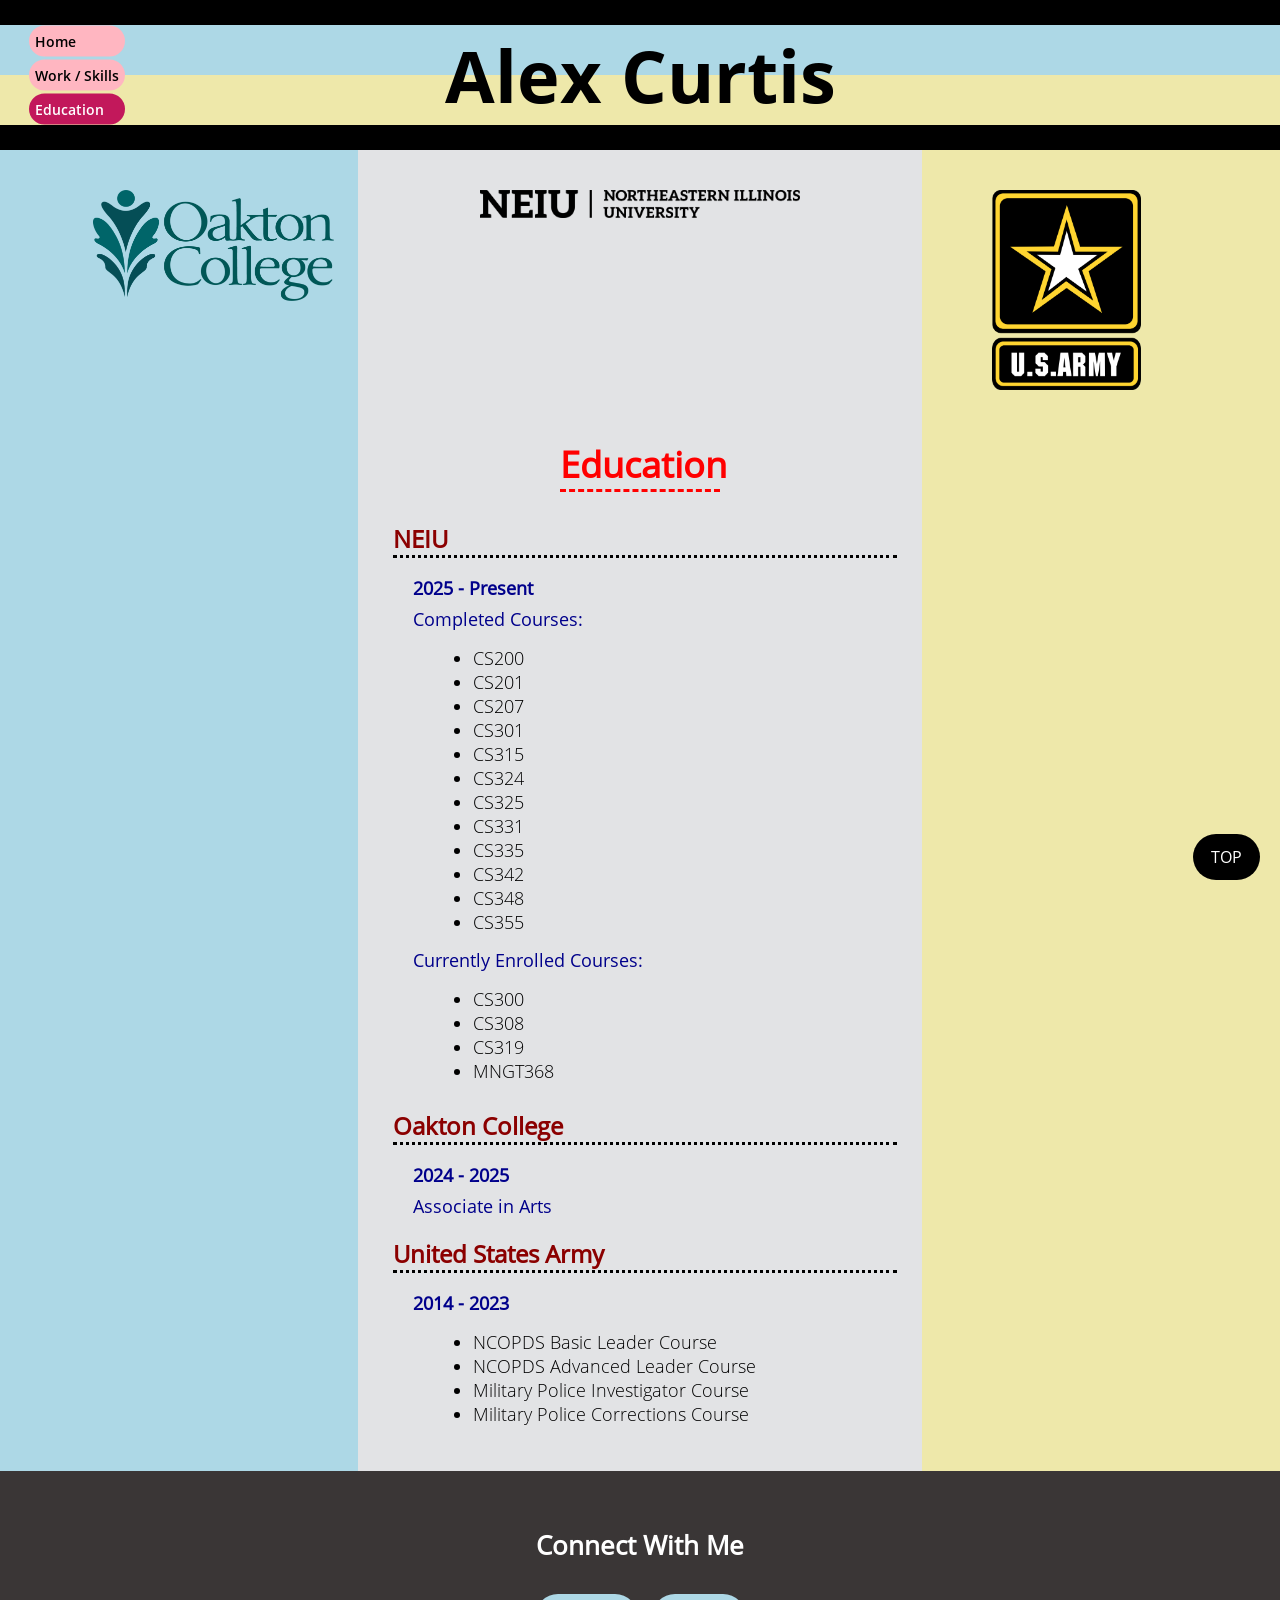
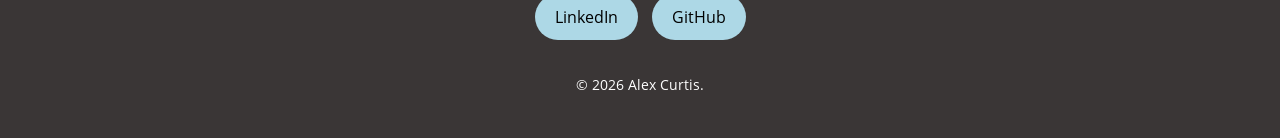
<file: CS300_Client-Side-Web-Development/AlexCurtis-WebPage/education.html>
<html>
	<head>
		<title>Alex Curtis - HW Personal Education</title>
		<link rel="shortcut icon" href="images/favicon.ico">
		<link rel="stylesheet" href="css/styles.css">
		<link rel="stylesheet" href="css/fonts.css">

		<meta name="description" content="Alex Curtis Personal Homepage Assignment">

		<meta name="keywords" content="html, css, web development, neiu, Alex Curtis">
	</head>
    <body class="educationPage">
        <header id="top">
            <div class="stripeBlack"></div>
            <div class="stripe blue"></div>
            <div class="stripe yellow"></div>
            <div class="stripeBlack"></div>
            
            <h1>Alex Curtis</h1>
            <nav>
                <a href="home.html">Home</a>
                <a href="work.html">Work / Skills</a>
                <a class="active" href="education.html">Education</a>
            </nav>

        </header>
        <section id="logos">
            <div class="logo logo1">
                <img src="images/okaton.png" alt="Oakton College Logo">
            </div>
            <div class="logo logo3">
                <img src="images/neiu.png" alt="NEIU Logo">
            </div>
            <div class="logo logo3">
                <img src="images/army.png" alt="Army Logo">
            </div>
        </section>
        <div id="threeColor">
            <div id="rightColor">
                <main id="middleContent">

                    <section id="about">
                        <h2>Education</h2>
                        <h3>NEIU</h3>
                        <p><Strong>2025 - Present</strong></p>
                        <p>Completed Courses:</p>
                        <ul>
                            <li>CS200</li>
                            <li>CS201</li>
                            <li>CS207</li>
                            <li>CS301</li>
                            <li>CS315</li>
                            <li>CS324</li>
                            <li>CS325</li>
                            <li>CS331</li>
                            <li>CS335</li>
                            <li>CS342</li>
                            <li>CS348</li>
                            <li>CS355</li>
                        </ul>
                        <p>Currently Enrolled Courses:</p>
                        <ul>
                            <li>CS300</li>
                            <li>CS308</li>
                            <li>CS319</li>
                            <li>MNGT368</li>
                        </ul>

                        <h3>Oakton College</h3>
                        <p><strong>2024 - 2025</strong></p>
                        <p>Associate in Arts</p>

                        <h3>United States Army</h3>
                        <p><strong>2014 - 2023</strong></p>
                        <ul>
                            <li>NCOPDS Basic Leader Course</li>
                            <li>NCOPDS Advanced Leader Course</li>
                            <li>Military Police Investigator Course</li>
                            <li>Military Police Corrections Course</li>
                        </ul>








                        
                    </section>

                </main>
            </div>
        </div>
        <footer>
            <h3>Connect With Me</h3>

            <div id="socialLinks">
                <a href="https://www.linkedin.com/in/alex-curtis-703b19138/">LinkedIn</a>
                <a href="https://github.com/acurtis-cs">GitHub</a>
            </div>

            <p>&copy; 2026 Alex Curtis.</p>

        </footer>
        <div id="scrollBtn">
			<a href="#top">TOP</a>
		</div>


    </body>







</html>
</file>
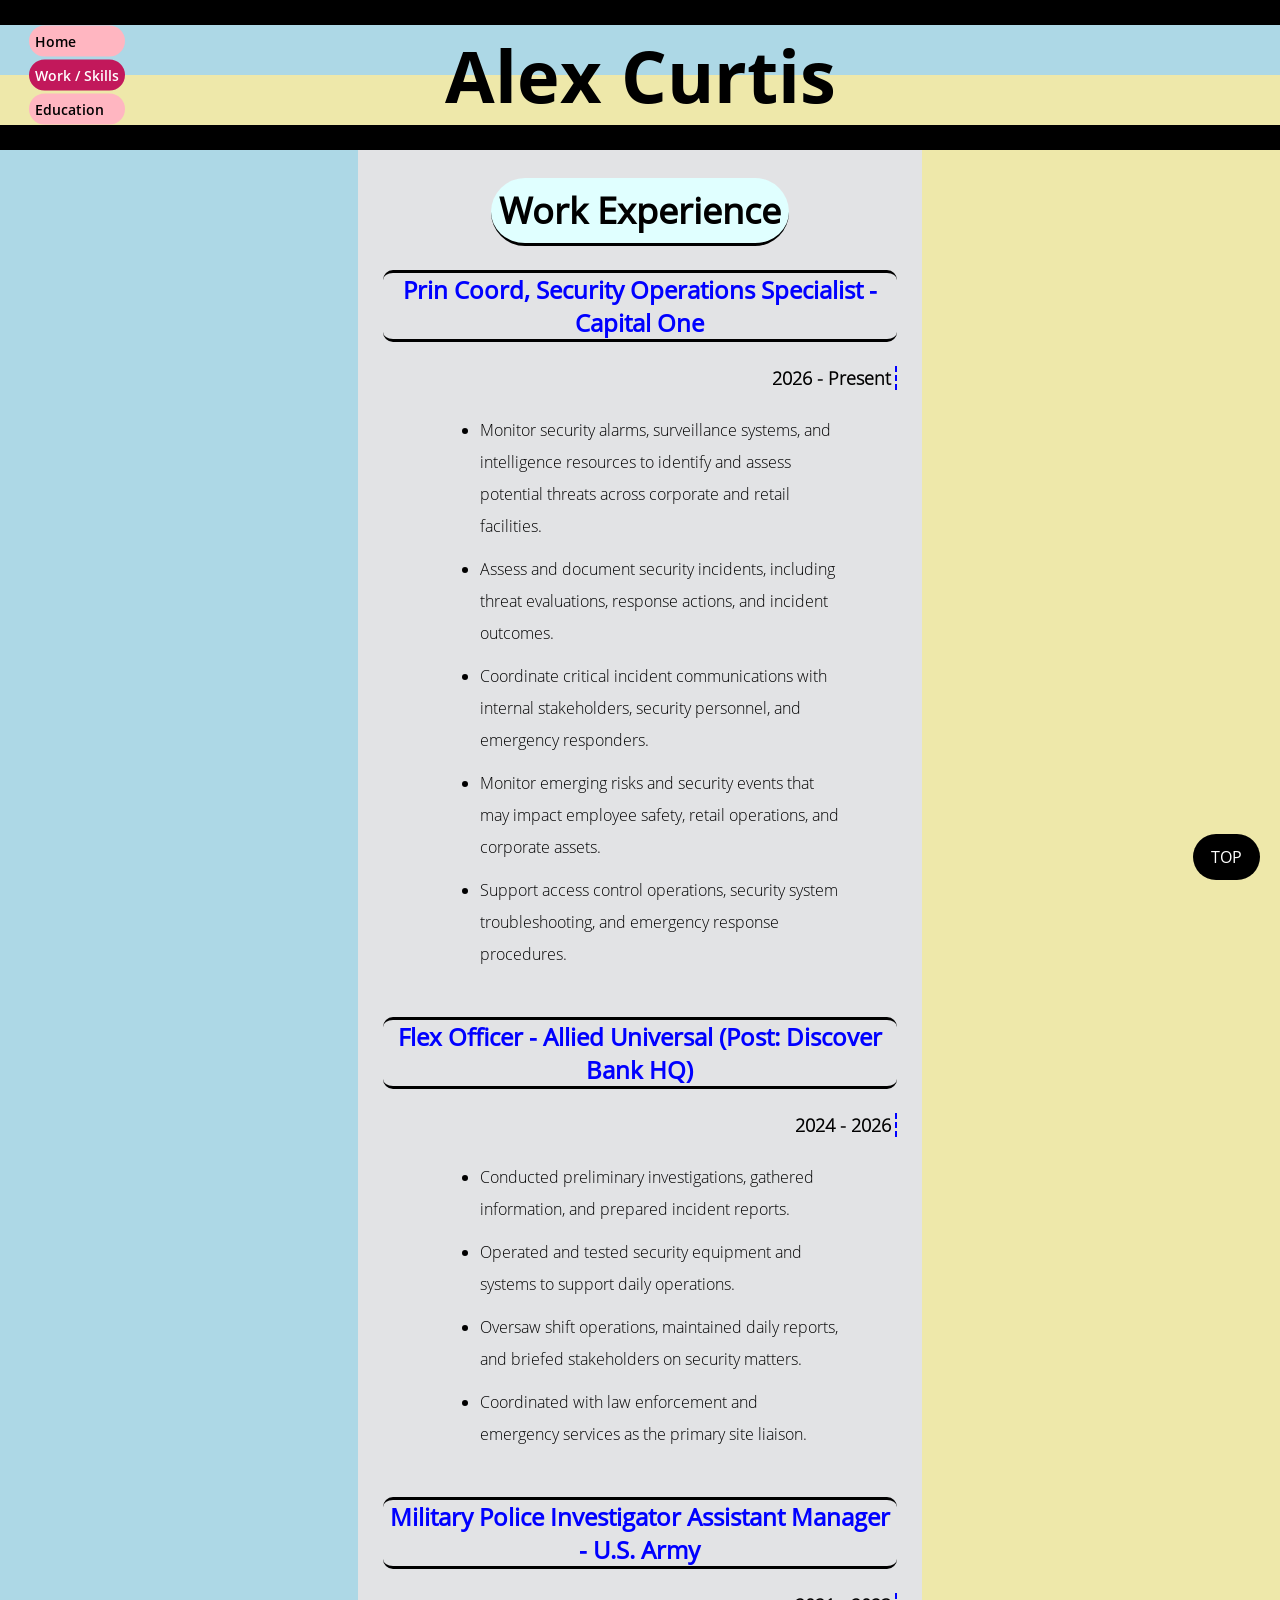
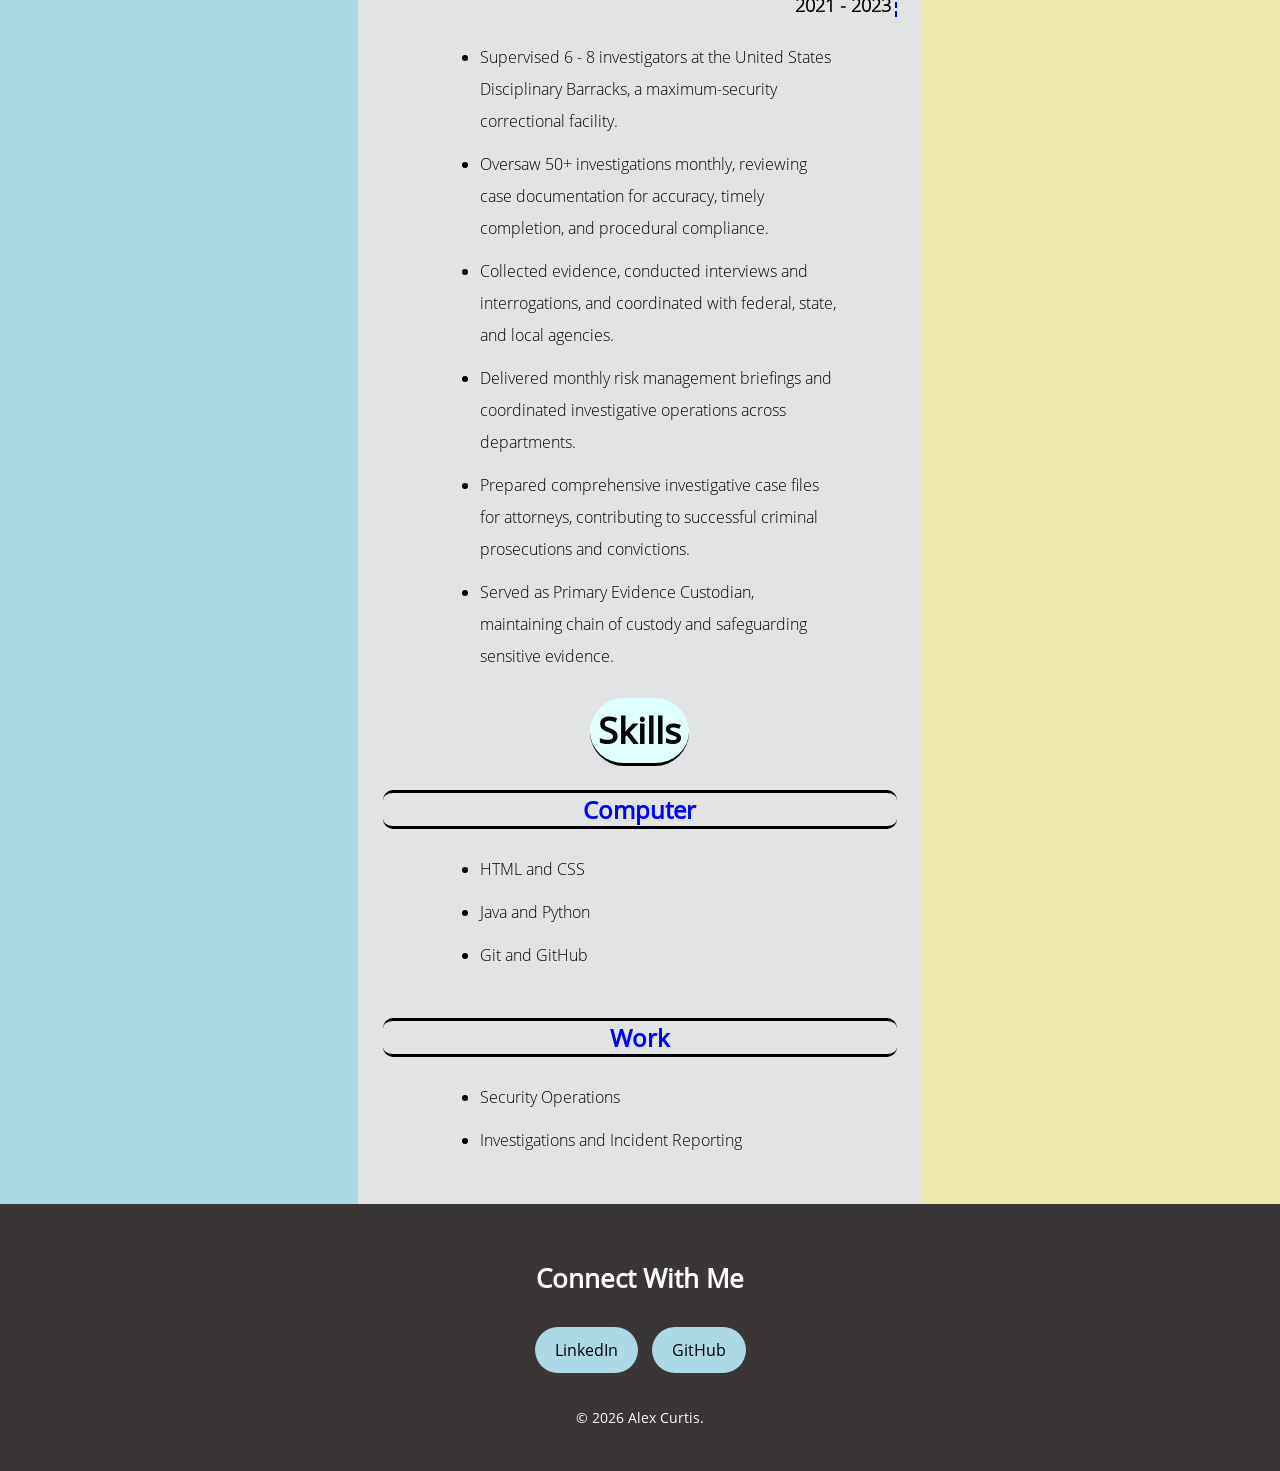
<file: CS300_Client-Side-Web-Development/AlexCurtis-WebPage/work.html>
<html>
	<head>
		<title>Alex Curtis - HW Personal Homepage</title>
		<link rel="shortcut icon" href="images/favicon.ico">
		<link rel="stylesheet" href="css/styles.css">
		<link rel="stylesheet" href="css/fonts.css">

		<meta name="description" content="Alex Curtis Personal Homepage Assignment">

		<meta name="keywords" content="html, css, web development, neiu, Alex Curtis">
	</head>
    <body class="workPage">
        <header id="top">
            <div class="stripeBlack"></div>
            <div class="stripe blue"></div>
            <div class="stripe yellow"></div>
            <div class="stripeBlack"></div>
            
            <h1>Alex Curtis</h1>
            <nav>
                <a href="home.html">Home</a>
                <a class="active" href="work.html">Work / Skills</a>
                <a href="education.html">Education</a>
            </nav>

        </header>
        <div id="threeColor">
            <div id="rightColor">
                <main id="middleContent">

                    <section id="about">
                        <h2>Work Experience</h2>
                        <h3>Prin Coord, Security Operations Specialist - Capital One</h3>
                        <h4>2026 - Present</h4>
                        <ul>
                            <li>Monitor security alarms, surveillance systems, and intelligence resources to identify and assess potential threats across corporate and retail facilities.</li>
                            <li>Assess and document security incidents, including threat evaluations, response actions, and incident outcomes.</li>
                            <li>Coordinate critical incident communications with internal stakeholders, security personnel, and emergency responders.</li>
                            <li>Monitor emerging risks and security events that may impact employee safety, retail operations, and corporate assets.</li>
                            <li>Support access control operations, security system troubleshooting, and emergency response procedures.</li>
                        </ul>

                        <h3>Flex Officer - Allied Universal (Post: Discover Bank HQ)</h3>
                        <h4>2024 - 2026</h4>
                        <ul>
                            <li>Conducted preliminary investigations, gathered information, and prepared incident reports.</li>
                            <li>Operated and tested security equipment and systems to support daily operations.</li>
                            <li>Oversaw shift operations, maintained daily reports, and briefed stakeholders on security matters.</li>
                            <li>Coordinated with law enforcement and emergency services as the primary site liaison.</li>
                        </ul>
                       
                        
                        <h3>Military Police Investigator Assistant Manager - U.S. Army</h3>
                        <h4>2021 - 2023</h4>
                        <ul>
                            <li>Supervised 6 - 8 investigators at the United States Disciplinary Barracks, a maximum-security correctional facility.</li>
                            <li>Oversaw 50+ investigations monthly, reviewing case documentation for accuracy, timely completion, and procedural compliance.</li>
                            <li>Collected evidence, conducted interviews and interrogations, and coordinated with federal, state, and local agencies.</li>
                            <li>Delivered monthly risk management briefings and coordinated investigative operations across departments.</li>
                            <li>Prepared comprehensive investigative case files for attorneys, contributing to successful criminal prosecutions and convictions.</li>
                            <li>Served as Primary Evidence Custodian, maintaining chain of custody and safeguarding sensitive evidence.</li>
                        </ul>

                        <h2>Skills</h2>
                        <h3>Computer</h3>
                            <ul>
                                <li>HTML and CSS</li>
                                <li>Java and Python</li>
                                <li>Git and GitHub</li>
                            </ul>

                        <h3>Work</h3>
                            <ul>
                                <li>Security Operations</li>
                                <li>Investigations and Incident Reporting</li>
                            </ul>
  
                    </section>

                </main>
            </div>
        </div>
        <footer>
            <h3>Connect With Me</h3>

            <div id="socialLinks">
                <a href="https://www.linkedin.com/in/alex-curtis-703b19138/">LinkedIn</a>
                <a href="https://github.com/acurtis-cs">GitHub</a>
            </div>

            <p>&copy; 2026 Alex Curtis.</p>

        </footer>
        <div id="scrollBtn">
			<a href="#top">TOP</a>
		</div>


    </body>







</html>
</file>
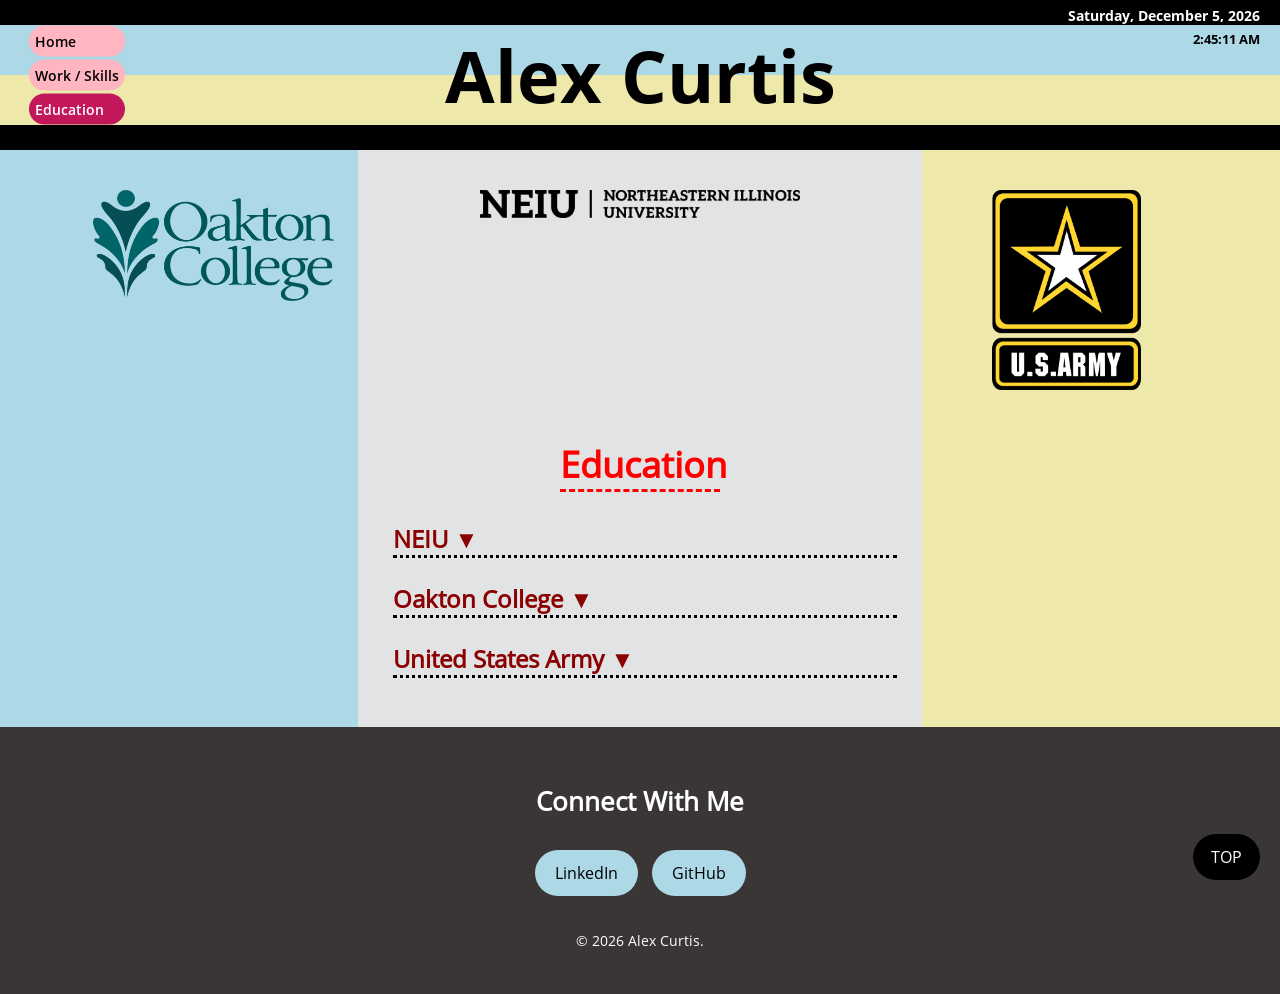
<file: CS300_Client-Side-Web-Development/AlexCurtis-WebPage_JS/education.html>
<html>
	<head>
		<title>Alex Curtis - HW Personal Education JS</title>
		<link rel="shortcut icon" href="images/favicon.ico">
		<link rel="stylesheet" href="css/styles.css">
		<link rel="stylesheet" href="css/fonts.css">

		<meta name="description" content="Alex Curtis Personal Homepage with JavaScript Assignment">

		<meta name="keywords" content="html, css, web development, neiu, Alex Curtis">
	</head>
    <body class="educationPage">
        <header id="top">
            <div class="stripeBlack"></div>
            <div class="stripe blue"></div>
            <div class="stripe yellow"></div>
            <div class="stripeBlack"></div>
            
            <h1>Alex Curtis</h1>
            <nav>
                <a href="home.html">Home</a>
                <a href="work.html">Work / Skills</a>
                <a class="active" href="education.html">Education</a>
            </nav>

            <div id="dateTime">
                <div id="date"></div>
                <div id="time"></div>
            </div>

        </header>
        <section id="logos">
            <div class="logo logo1">
                <img src="images/okaton.png" alt="Oakton College Logo">
            </div>
            <div class="logo logo3">
                <img src="images/neiu.png" alt="NEIU Logo">
            </div>
            <div class="logo logo3">
                <img src="images/army.png" alt="Army Logo">
            </div>
        </section>
        <div id="threeColor">
            <div id="rightColor">
                <main id="middleContent">

                    <section id="about">
                        <h2>Education</h2>
                        <h3 class="clickTitle">NEIU ▼</h3>
                        <div class="hiddenInfo">
                            <p><Strong>2025 - Present</strong></p>
                            <p>Completed Courses:</p>
                            <ul>
                                <li>CS200</li>
                                <li>CS201</li>
                                <li>CS207</li>
                                <li>CS301</li>
                                <li>CS315</li>
                                <li>CS324</li>
                                <li>CS325</li>
                                <li>CS331</li>
                                <li>CS335</li>
                                <li>CS342</li>
                                <li>CS348</li>
                                <li>CS355</li>
                            </ul>
                            <p>Currently Enrolled Courses:</p>
                            <ul>
                                <li>CS300</li>
                                <li>CS308</li>
                                <li>CS319</li>
                                <li>MNGT368</li>
                            </ul>
                        </div>

                        <h3 class="clickTitle">Oakton College ▼</h3>
                        <div class="hiddenInfo">
                            <p><strong>2024 - 2025</strong></p>
                            <p>Associate in Arts</p>
                        </div>

                        <h3 class="clickTitle">United States Army ▼</h3>
                        <div class="hiddenInfo">
                            <p><strong>2014 - 2023</strong></p>
                            <ul>
                                <li>NCOPDS Basic Leader Course</li>
                                <li>NCOPDS Advanced Leader Course</li>
                                <li>Military Police Investigator Course</li>
                                <li>Military Police Corrections Course</li>
                            </ul>
                        </div>







                        
                    </section>

                </main>
            </div>
        </div>
        <footer>
            <h3>Connect With Me</h3>

            <div id="socialLinks">
                <a href="https://www.linkedin.com/in/alex-curtis-703b19138/">LinkedIn</a>
                <a href="https://github.com/acurtis-cs">GitHub</a>
            </div>

            <p>&copy; 2026 Alex Curtis.</p>

        </footer>
        <div id="scrollBtn">
			<a href="#top">TOP</a>
		</div>

        <script src="https://ajax.googleapis.com/ajax/libs/jquery/3.4.1/jquery.min.js"></script>
        <script src="scripts/scripts.js"></script>


    </body>







</html>
</file>
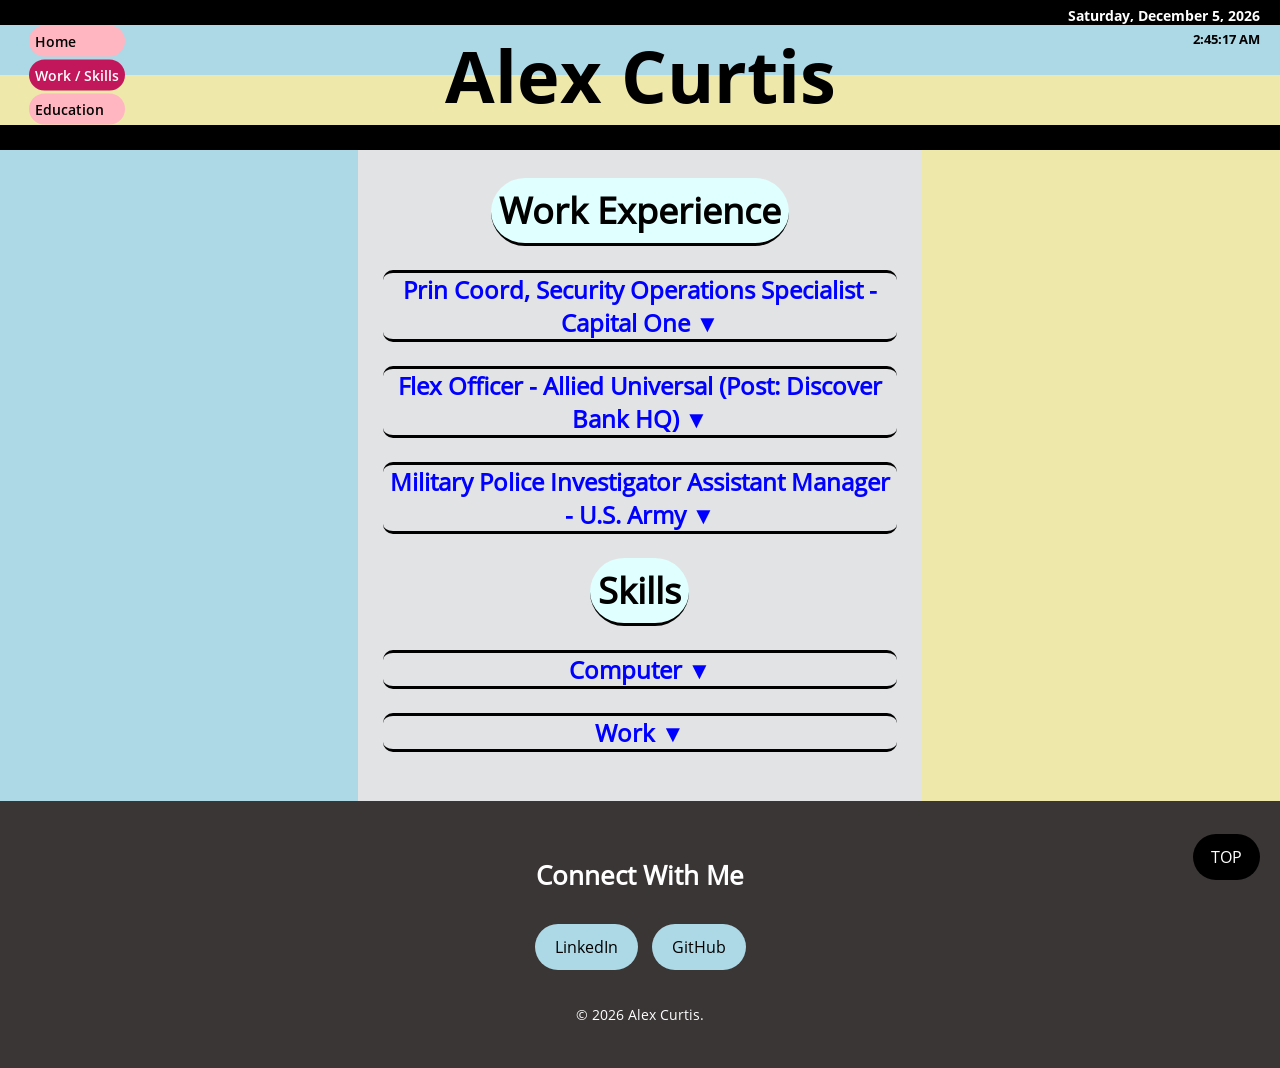
<file: CS300_Client-Side-Web-Development/AlexCurtis-WebPage_JS/work.html>
<html>
	<head>
		<title>Alex Curtis - HW Personal Work JS</title>
		<link rel="shortcut icon" href="images/favicon.ico">
		<link rel="stylesheet" href="css/styles.css">
		<link rel="stylesheet" href="css/fonts.css">

		<meta name="description" content="Alex Curtis Personal Homepage with JavaScript Assignment">

		<meta name="keywords" content="html, css, web development, neiu, Alex Curtis">
	</head>
    <body class="workPage">
        <header id="top">
            <div class="stripeBlack"></div>
            <div class="stripe blue"></div>
            <div class="stripe yellow"></div>
            <div class="stripeBlack"></div>
            
            <h1>Alex Curtis</h1>
            <nav>
                <a href="home.html">Home</a>
                <a class="active" href="work.html">Work / Skills</a>
                <a href="education.html">Education</a>
            </nav>

            <div id="dateTime">
                <div id="date"></div>
                <div id="time"></div>
            </div>

        </header>
        <div id="threeColor">
            <div id="rightColor">
                <main id="middleContent">

                    <section id="about">
                        <h2>Work Experience</h2>
                        <h3 class="clickTitle">Prin Coord, Security Operations Specialist - Capital One ▼</h3>
                        <div class="hiddenInfo">
                            <h4>2026 - Present</h4>
                            <ul>
                                <li>Monitor security alarms, surveillance systems, and intelligence resources to identify and assess potential threats across corporate and retail facilities.</li>
                                <li>Assess and document security incidents, including threat evaluations, response actions, and incident outcomes.</li>
                                <li>Coordinate critical incident communications with internal stakeholders, security personnel, and emergency responders.</li>
                                <li>Monitor emerging risks and security events that may impact employee safety, retail operations, and corporate assets.</li>
                                <li>Support access control operations, security system troubleshooting, and emergency response procedures.</li>
                            </ul>
                        </div>
                        <h3 class="clickTitle">Flex Officer - Allied Universal (Post: Discover Bank HQ) ▼</h3>
                        <div class="hiddenInfo">
                            <h4>2024 - 2026</h4>
                            <ul>
                                <li>Conducted preliminary investigations, gathered information, and prepared incident reports.</li>
                                <li>Operated and tested security equipment and systems to support daily operations.</li>
                                <li>Oversaw shift operations, maintained daily reports, and briefed stakeholders on security matters.</li>
                                <li>Coordinated with law enforcement and emergency services as the primary site liaison.</li>
                            </ul>
                       </div>
                        
                        <h3 class="clickTitle">Military Police Investigator Assistant Manager - U.S. Army ▼</h3>
                        <div class="hiddenInfo">
                            <h4>2021 - 2023</h4>
                            <ul>
                                <li>Supervised 6 - 8 investigators at the United States Disciplinary Barracks, a maximum-security correctional facility.</li>
                                <li>Oversaw 50+ investigations monthly, reviewing case documentation for accuracy, timely completion, and procedural compliance.</li>
                                <li>Collected evidence, conducted interviews and interrogations, and coordinated with federal, state, and local agencies.</li>
                                <li>Delivered monthly risk management briefings and coordinated investigative operations across departments.</li>
                                <li>Prepared comprehensive investigative case files for attorneys, contributing to successful criminal prosecutions and convictions.</li>
                                <li>Served as Primary Evidence Custodian, maintaining chain of custody and safeguarding sensitive evidence.</li>
                            </ul>
                        </div>
                        <h2>Skills</h2>
                        <h3 class="clickTitle">Computer ▼</h3>
                            <ul class="hiddenInfo">
                                <li>HTML and CSS</li>
                                <li>Java and Python</li>
                                <li>Git and GitHub</li>
                            </ul>
                        
                        <h3 class="clickTitle">Work ▼</h3>
                            <ul class="hiddenInfo">
                                <li>Security Operations</li>
                                <li>Investigations and Incident Reporting</li>
                            </ul>
            
                    </section>

                </main>
            </div>
        </div>
        <footer>
            <h3>Connect With Me</h3>

            <div id="socialLinks">
                <a href="https://www.linkedin.com/in/alex-curtis-703b19138/">LinkedIn</a>
                <a href="https://github.com/acurtis-cs">GitHub</a>
            </div>

            <p>&copy; 2026 Alex Curtis.</p>

        </footer>
        <div id="scrollBtn">
			<a href="#top">TOP</a>
		</div>

        <script src="https://ajax.googleapis.com/ajax/libs/jquery/3.4.1/jquery.min.js"></script>
        <script src="scripts/scripts.js"></script>


    </body>







</html>
</file>
<file: CS300_Client-Side-Web-Development/AlexCurtis-WebPage/css/styles.css>
body{
    margin: 0;
    padding: 0;
    font-family: OpenSansRegular;
}


/* HEADER */
header{
    width: 100%;
    position: relative;
    font-family: OpenSansBold;
}

h1{
    position: absolute;
    top: 50%;
    width: 100%;
    margin: 0;
    transform: translateY(-50%);
    text-align: center;
    font-size: 72px;
    color: black
}


nav{
    position: absolute;
    top: 50%;
    left: 2%;
    transform: translateY(-50%);
    text-align: center;
    font-family: OpenSansSemibold;
}

nav a{
    display: flex;
    padding: 6px;
    margin: 3px;
    background: lightpink;
    color: black;
    text-decoration: none;
    font-size: 14px;
    font-weight: 600;
    border-radius: 50px;
}

nav a:hover{
    background: darkgreen;
    color: white;
}
nav a.active{
    background: #c2185b;
    color: white;
}

/* MEDIUM AND SMALL SCREENS */
@media (max-width: 999px){
    header h1{
        font-size: 48px;
    }
}

/* SMALL SCREENS */
@media (max-width: 599px){
    header h1{
        font-size: 36px;
        top: 35%;
    }

    header nav{
        top: 66%;
        left: 0;
        width: 100%;
        text-align: center;
    }

    header nav a{
        display: inline-block;
        padding: 5px;
    }
    
}


.stripe{
    width: 100%;
    height: 50px;
}
.stripeBlack{
    background: black;
    width: 100%;
    height: 25px;
}

.blue{
    background: lightblue;
}

.yellow{
    background: #EEE8AA;
}





/* LOGOS */

#logos{
    width: 100%;
    float: left;
    margin-top: 30px;
}

.logo{
    float: left;
    margin: 10px 1%;
    text-align: center;
    height: 300px;
    line-height: 300px;
}

.logo img{
    max-width: 85%;
    max-height: 200px;
    height: auto;
    vertical-align: middle;
}

.logo1 img{
    max-width: 60%;
    max-height:150px;
}

.logo2 img{
    max-width: 90%;
    max-height: 280px;
    border-style: ridge;
    border-width: 4px;
    border-color: #ccc;
}

.logo3 img{
    max-width: 80%;
}



/* Large screens */
@media (min-width: 1000px){
    .logo{
        height: 400px;
        line-height: 400px;
    }

    .logo2 img{
        max-height: 450px;
        max-width: 95%;
    }
}
/*medium screens */
@media (min-width: 600px){
    .logo{
        width: 31.33%;
    }
    
}

/* Small screens */
@media (max-width: 599px){
    .logo{
        width: 98%;
        height: auto;
        line-height: normal;
    }
}


/* COLOR &  MAIN */

/* THREE COLOR BACKGROUND */

#threeColor{ /* covers the whole background blue */
    width: 100%;
    background: lightblue;
}

#rightColor{ /* my yellow right side but it's in blue, so claiming 72% from right by pushing right 28% with margin*/
    width: 72%;
    margin-left: 28%;
    padding: 0;
    background: #EEE8AA;
}

#middleContent{ /* my middle content but it's in yellow, so claiming 61.11% with 0 margin keeps me left. 61.11% leaves 28% total web page space on the right side for yellow matching blue*/
    width: 61.11%;
    margin: 0;
    padding: 0;
    background: #e2e3e5;
}

#about{
    padding: 25px;
}

#about h2{
    margin-top: 470px;
    font-size: 36px;
    color: darkblue;
    border-bottom: solid;
    width: max-content;
}

#about h3{
    font-size: 24px;
    color: blue;
    border-bottom: 2px dashed yellow;
}
#about p{
    font-size: 18px;
    padding: 10px 10px;
    line-height: 1.8;
}

#about ul{
    font-family: OpenSansLight;
}
/* EDUCATION PAGE ONLY */

.educationPage #about h2{
    margin-top: 0px;
    font-size: 36px;
    color: red;
    border-bottom: dashed;
    width:160px;
    text-align: center;
    text-align: center;
    margin-left: auto;
    margin-right: auto;
}
.educationPage #about h3{
    font-size: 24px;
    margin-left: 10px;
    color: darkred;
    border-bottom: 3px dotted black;
}

.educationPage #about p{
    font-size: 18px;
    padding: 2px 20px;
    margin-left: 10px;
    line-height: .5;
    color: darkblue;
}
.educationPage #about ul{
    font-size: 18px;
    padding: 2px 20px;
    margin-left: 70px;
    color: black;
}

.educationPage #about p:hover{
    font-size: 20px;
    color: blueviolet;
    letter-spacing: 4px;
}

.educationPage #about li:hover{
    font-size: 20px;
    letter-spacing: 4px;
    color: rgb(252, 4, 4);
}

@media (min-width: 600px){
    .educationPage .logo{
        height: 240px;
        line-height: 240px;
    }
}

/*  WORK PAGE ONLY!!   */
.workPage #about h2{
    padding: 8px;
    margin: 3px auto;
    width: max-content;
    white-space: nowrap;
    background: lightcyan;
    color: black;
    text-decoration: none;
    font-size: 36px;
    font-weight: 600;
    border-radius: 40px;
    text-align: center;
}

.workPage #about h3{
    font-size: 24px;
    border-radius: 10px;
    color: blue;
    border-bottom: 3px solid black;
    border-top: 3px solid black;
    text-align: center;
}

.workPage #about h4{
    font-size: 18px;
    border-right: 2px dashed blue;
    padding-right: 4px;
    text-align: right;
    font-family: OpenSansLight;

}

.workPage #about ul{
    width: 70%;
    margin: 0 auto;
    line-height: 1.8;
    padding-bottom: 12px;
}

.workPage #about li{
    line-height: 2;
    padding-bottom: 11px;
}





/* FLAGS */
#flags{
    width: 100%;
    text-align: center;
}

.flagGroup{
    width: 100%;
    margin: 20px auto;
}

.flagGroup h4{
    font-size: 18px;
    color: darkblue;
    margin-bottom: 10px;
}

.flagGroup img{
    display: inline-block;
    width: 40px;
    height: 27px;
    margin: 5px 8px;
    vertical-align: middle;
}
    



/* MEDIUM SCREENS */

@media (min-width: 600px) and (max-width: 999px){
    #rightColor{
        width: 90%;
        margin-left: 10%;
    }

    #about h2{
        margin-top: 0px;
    }

    #middleContent{
        width: 88.89%;
    }
    
}

/* SMALL SCREENS */

@media (max-width: 599px){
    #rightColor{
        width: 100%;
        margin-left: 0;
    }

    #about h2{
        margin-top: 0px;
    }

    #middleContent{
        width: 100%;
    }
}

/* FOOTER */
footer{
    clear: both;
    width: 100%;
    background: rgb(58, 54, 54);
    color: white;
    text-align: center;
    padding: 30px 0;
}

footer h3{
    font-size: 26px;
    color: white;
}

#socialLinks a{
    display: inline-block;
    padding: 12px 20px;
    margin: 5px;
    background: lightblue;
    color: black;
    text-decoration: none;
    border-radius: 50px;
}

#socialLinks a:hover{
    background: #EEE8AA;
    color: lightblue;
    letter-spacing: 2px;
}

footer p{
    font-size: 14px;
    margin-top: 30px;
}

 


#scrollBtn{
	position: fixed;
    bottom: 20px;
    right: 20px;
    padding: 12px 18px;
    background: black;
    color: white;
    text-decoration: none;
    border-radius: 50px;
    z-index: 10;
}
#scrollBtn:hover{
    background: #c2185b;;
}

#scrollBtn a{
	color: white;
	text-decoration: none;
}
</file>
<file: CS300_Client-Side-Web-Development/AlexCurtis-WebPage/css/fonts.css>
@font-face{
	font-family: OpenSansRegular;
	src: url('../fonts/OpenSans-Regular.ttf');
}


@font-face{
	font-family: OpenSansBold;
	src: url('../fonts/OpenSans-Bold.ttf');
}

@font-face{
	font-family: OpenSansSemibold;
	src: url('../fonts/OpenSans-Semibold.ttf');
}

@font-face{
    font-family: OpenSansLight;
    src: url('../fonts/OpenSans-Light.ttf')
}
</file>
<file: CS300_Client-Side-Web-Development/AlexCurtis-WebPage_JS/css/styles.css>
body{
    margin: 0;
    padding: 0;
    font-family: OpenSansRegular;
}


/* HEADER */
header{
    width: 100%;
    position: relative;
    font-family: OpenSansBold;
}

h1{
    position: absolute;
    top: 50%;
    width: 100%;
    margin: 0;
    transform: translateY(-50%);
    text-align: center;
    font-size: 72px;
    color: black
}


nav{
    position: absolute;
    top: 50%;
    left: 2%;
    transform: translateY(-50%);
    text-align: center;
    font-family: OpenSansSemibold;
}

nav a{
    display: flex;
    padding: 6px;
    margin: 3px;
    background: lightpink;
    color: black;
    text-decoration: none;
    font-size: 14px;
    font-weight: 600;
    border-radius: 50px;
}

nav a:hover{
    background: darkgreen;
    color: white;
}
nav a.active{
    background: #c2185b;
    color: white;
}

/* MEDIUM AND SMALL SCREENS */
@media (max-width: 999px){
    header h1{
        font-size: 48px;
    }
}

/* SMALL SCREENS */
@media (max-width: 599px){
    header h1{
        font-size: 36px;
        top: 35%;
    }

    header nav{
        top: 66%;
        left: 0;
        width: 100%;
        text-align: center;
    }

    header nav a{
        display: inline-block;
        padding: 5px;
    }
    
}


.stripe{
    width: 100%;
    height: 50px;
}
.stripeBlack{
    background: black;
    width: 100%;
    height: 25px;
}

.blue{
    background: lightblue;
}

.yellow{
    background: #EEE8AA;
}





/* LOGOS */

#logos{
    width: 100%;
    float: left;
    margin-top: 30px;
}

.logo{
    float: left;
    margin: 10px 1%;
    text-align: center;
    height: 300px;
    line-height: 300px;
}

.logo img{
    max-width: 85%;
    max-height: 200px;
    height: auto;
    vertical-align: middle;
}

.logo1 img{
    max-width: 60%;
    max-height:150px;
}

.logo2 img{
    max-width: 90%;
    max-height: 280px;
    border-style: ridge;
    border-width: 4px;
    border-color: #ccc;
}

.logo3 img{
    max-width: 80%;
}



/* Large screens */
@media (min-width: 1000px){
    .logo{
        height: 400px;
        line-height: 400px;
    }

    .logo2 img{
        max-height: 450px;
        max-width: 95%;
    }
}
/*medium screens */
@media (min-width: 600px){
    .logo{
        width: 31.33%;
    }
    
}

/* Small screens */
@media (max-width: 599px){
    .logo{
        width: 98%;
        height: auto;
        line-height: normal;
    }
}


/* COLOR &  MAIN */

/* THREE COLOR BACKGROUND */

#threeColor{ /* covers the whole background blue */
    width: 100%;
    background: lightblue;
}

#rightColor{ /* my yellow right side but it's in blue, so claiming 72% from right by pushing right 28% with margin*/
    width: 72%;
    margin-left: 28%;
    padding: 0;
    background: #EEE8AA;
}

#middleContent{ /* my middle content but it's in yellow, so claiming 61.11% with 0 margin keeps me left. 61.11% leaves 28% total web page space on the right side for yellow matching blue*/
    width: 61.11%;
    margin: 0;
    padding: 0;
    background: #e2e3e5;
}

#about{
    padding: 25px;
}

#about h2{
    margin-top: 470px;
    font-size: 36px;
    color: darkblue;
    border-bottom: solid;
    width: max-content;
}

#about h3{
    font-size: 24px;
    color: blue;
    border-bottom: 2px dashed yellow;
}
#about p{
    font-size: 18px;
    padding: 10px 10px;
    line-height: 1.8;
}

#about ul{
    font-family: OpenSansLight;
}
/* EDUCATION PAGE ONLY */

.educationPage #about h2{
    margin-top: 0px;
    font-size: 36px;
    color: red;
    border-bottom: dashed;
    width:160px;
    text-align: center;
    text-align: center;
    margin-left: auto;
    margin-right: auto;
}
.educationPage #about h3{
    font-size: 24px;
    margin-left: 10px;
    color: darkred;
    border-bottom: 3px dotted black;
}

.educationPage #about p{
    font-size: 18px;
    padding: 2px 20px;
    margin-left: 10px;
    line-height: .5;
    color: darkblue;
}
.educationPage #about ul{
    font-size: 18px;
    padding: 2px 20px;
    margin-left: 70px;
    color: black;
}

.educationPage #about p:hover{
    font-size: 20px;
    color: blueviolet;
    letter-spacing: 4px;
}

.educationPage #about li:hover{
    font-size: 20px;
    letter-spacing: 4px;
    color: rgb(252, 4, 4);
}

@media (min-width: 600px){
    .educationPage .logo{
        height: 240px;
        line-height: 240px;
    }
}

/*  WORK PAGE ONLY!!   */
.workPage #about h2{
    padding: 8px;
    margin: 3px auto;
    width: max-content;
    white-space: nowrap;
    background: lightcyan;
    color: black;
    text-decoration: none;
    font-size: 36px;
    font-weight: 600;
    border-radius: 40px;
    text-align: center;
}

.workPage #about h3{
    font-size: 24px;
    border-radius: 10px;
    color: blue;
    border-bottom: 3px solid black;
    border-top: 3px solid black;
    text-align: center;
}

.workPage #about h4{
    font-size: 18px;
    border-right: 2px dashed blue;
    padding-right: 4px;
    text-align: right;
    font-family: OpenSansLight;

}

.workPage #about ul{
    width: 70%;
    margin: 0 auto;
    line-height: 1.8;
    padding-bottom: 12px;
}

.workPage #about li{
    line-height: 2;
    padding-bottom: 11px;
}





/* FLAGS */
#flags{
    width: 100%;
    text-align: center;
}

.flagGroup{
    width: 100%;
    margin: 20px auto;
}

.flagGroup h4{
    font-size: 18px;
    color: darkblue;
    margin-bottom: 10px;
}

.flagGroup img{
    display: inline-block;
    width: 40px;
    height: 27px;
    margin: 5px 8px;
    vertical-align: middle;
}
    



/* MEDIUM SCREENS */

@media (min-width: 600px) and (max-width: 999px){
    #rightColor{
        width: 90%;
        margin-left: 10%;
    }

    #about h2{
        margin-top: 0px;
    }

    #middleContent{
        width: 88.89%;
    }
    
}

/* SMALL SCREENS */

@media (max-width: 599px){
    #rightColor{
        width: 100%;
        margin-left: 0;
    }

    #about h2{
        margin-top: 0px;
    }

    #middleContent{
        width: 100%;
    }
}

/* FOOTER */
footer{
    clear: both;
    width: 100%;
    background: rgb(58, 54, 54);
    color: white;
    text-align: center;
    padding: 30px 0;
}

footer h3{
    font-size: 26px;
    color: white;
}

#socialLinks a{
    display: inline-block;
    padding: 12px 20px;
    margin: 5px;
    background: lightblue;
    color: black;
    text-decoration: none;
    border-radius: 50px;
}

#socialLinks a:hover{
    background: #EEE8AA;
    color: lightblue;
    letter-spacing: 2px;
}

footer p{
    font-size: 14px;
    margin-top: 30px;
}

 


#scrollBtn{
	position: fixed;
    bottom: 20px;
    right: 20px;
    padding: 12px 18px;
    background: black;
    color: white;
    text-decoration: none;
    border-radius: 50px;
    z-index: 10;
}
#scrollBtn:hover{
    background: #c2185b;;
}

#scrollBtn a{
	color: white;
	text-decoration: none;
}



/* JavaScript */
.hiddenInfo {
    display: none;
}

.clickTitle {
    cursor: pointer;
}

.clickTitle:hover {
    background-color: lightblue;
}

.educationPage .clickTitle:hover {
    background-color: lightcoral;
}


/* home javascript */

.flagLived img, .flagGroup img {
    cursor: pointer;
}

#flagInfo, #travelInfo {
    text-align: center;
    font-weight: bold;
    padding: 10px;
    border-radius: 50px;
    background: lightcyan;
    max-width: fit-content;
    margin: 0 auto;
}


/* DATE AND TIME JAVASCRIPT  */

#dateTime {
    position: absolute;
    right: 20px;
    top: 6px;
    text-align: right;
}

#date {
    font-size: 14px;
    font-weight: bold;
    color: white;
}

#time {
    font-size: 13px;
    margin-top: 5px;
    color: black;
}



/* Photo Gallary */

/* JavaScript Travel Gallery */

#photoGallery {
    width: 80%;
    margin: 25px auto;
    text-align: center;
}

#mainPhoto {
    display: block;
    width: auto;
    max-width: 100%;
    height: 300px;
    margin: 0 auto;
    border: 3px solid black;
    border-radius: 10px;
}

#photoCaption {
    font-weight: bold;
    margin: 10px auto;
}

#photos {
    margin: 15px auto;
    text-align: center;
}

.travelPhoto {
    width: 100px;
    height: 70px;
    object-fit: cover;
    margin: 5px;
    cursor: pointer;
    border: 2px solid black;
    border-radius: 5px;
}

.travelPhoto:hover {
    border-color: blue;
}
</file>
<file: CS300_Client-Side-Web-Development/AlexCurtis-WebPage_JS/css/fonts.css>
@font-face{
	font-family: OpenSansRegular;
	src: url('../fonts/OpenSans-Regular.ttf');
}


@font-face{
	font-family: OpenSansBold;
	src: url('../fonts/OpenSans-Bold.ttf');
}

@font-face{
	font-family: OpenSansSemibold;
	src: url('../fonts/OpenSans-Semibold.ttf');
}

@font-face{
    font-family: OpenSansLight;
    src: url('../fonts/OpenSans-Light.ttf')
}
</file>
